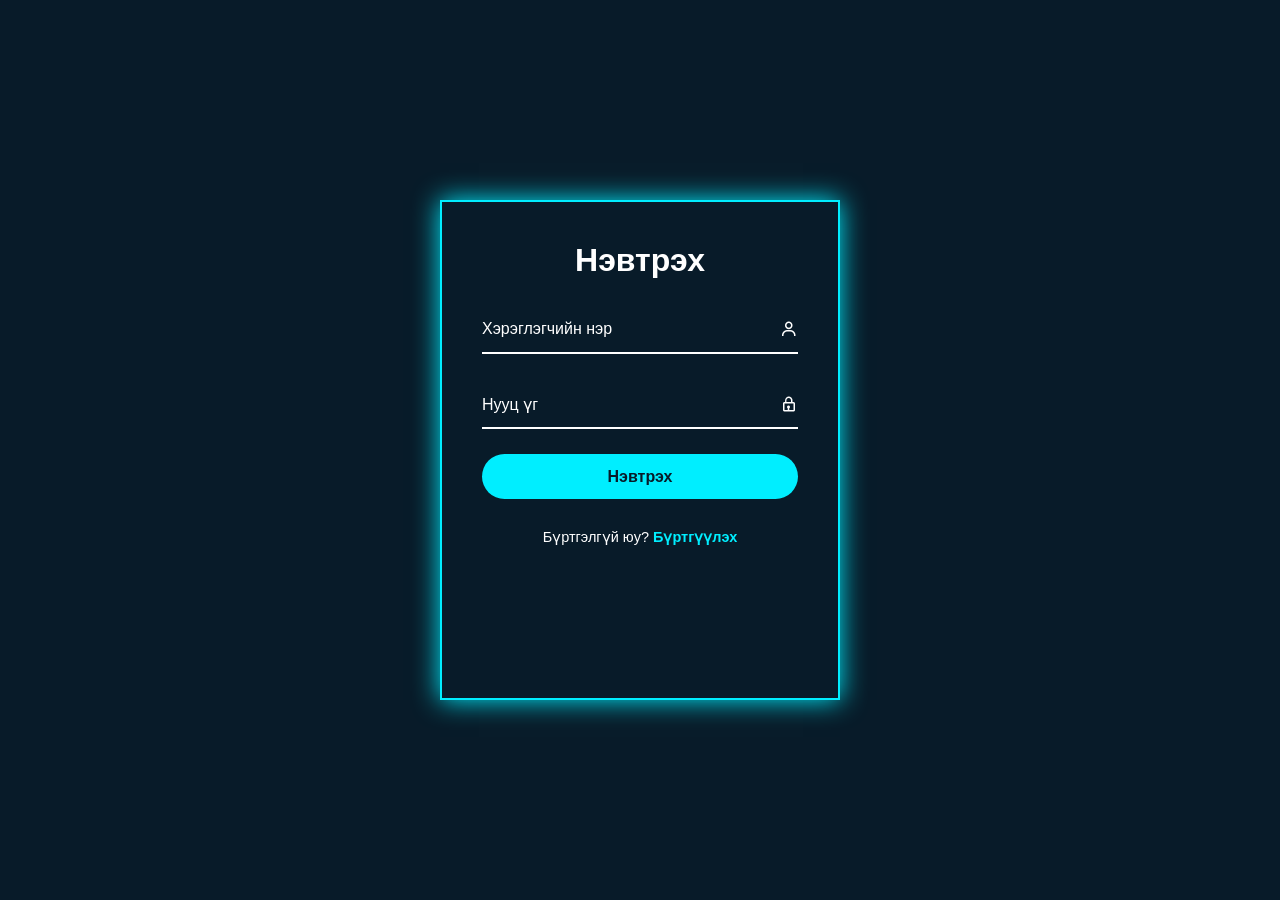
<file: index.html>
<!DOCTYPE html>
<html lang="mn">
<head>
    <meta charset="UTF-8">
    <meta name="viewport" content="width=device-width, initial-scale=1.0">
    <title>Нэвтрэх & Бүртгүүлэх</title>
    <link rel="stylesheet" href="login.css">
    <link href="https://unpkg.com/boxicons@2.1.4/css/boxicons.min.css" rel="stylesheet">
</head>
<body>

<div class="container">
    <div class="form-box Login">
    <h2 class="animation">Нэвтрэх</h2>
    <form>
        <div class="input-box animation">
            <input type="text" required>
            <label>Хэрэглэгчийн нэр</label>
            <i class='bx bx-user'></i>
        </div>

        <div class="input-box animation">
            <input type="password" required>
            <label>Нууц үг</label>
            <i class='bx bx-lock'></i>
        </div>

        <div class="input-box animation">
            <button class="btn" type="submit">Нэвтрэх</button>
        </div>

        <div class="regi-link animation">
            <p>Бүртгэлгүй юу? 
                <a href="#" class="SignUpLink">Бүртгүүлэх</a>
            </p>
        </div>
    </form>
</div>

<div class="form-box Register">
    <h2 class="animation">Бүртгүүлэх</h2>
    <form>
        <div class="input-box animation">
            <input type="text" required>
            <label>Хэрэглэгчийн нэр</label>
            <i class='bx bx-user'></i>
        </div>

        <div class="input-box animation">
            <input type="email" required>
            <label>И-мейл хаяг</label>
            <i class='bx bx-envelope'></i> 
        </div>

        <div class="input-box animation">
            <input type="password" required>
            <label>Нууц үг</label>
            <i class='bx bx-lock'></i>
        </div>

        <div class="input-box animation">
            <button class="btn" type="submit">Бүртгүүлэх</button>
        </div>

        <div class="regi-link animation">
            <p>Аль хэдийн бүртгэлтэй юу? 
                <a href="#" class="SignInLink">Нэвтрэх</a>
            </p>
        </div>
    </form>
</div>
</div>

<script src="login.js"></script>
</body>
</html>
</file>
<file: login.css>
* {
    margin: 0;
    padding: 0;
    box-sizing: border-box;
    font-family: 'Poppins', sans-serif;
}
body {
    display: flex;
    justify-content: center;
    align-items: center;
    min-height: 100vh;
    background: #081b29;
    overflow: hidden;
}
.container {
    position: relative;
    width: 400px;
    height: 500px;
    background: transparent;
    border: 2px solid #0ef;
    box-shadow: 0 0 25px #0ef;
    overflow: hidden;
    transition: .5s ease;
}
.container.active {
    height: 580px;
}
.form-box {
    position: absolute;
    top: 0;
    width: 100%;
    padding: 40px;
    transition: .5s ease;
}
.form-box.Login {
    left: 0;
}
.container.active .form-box.Login {
    left: -100%;
    transition-delay: 0s;
}
.form-box.Register {
    left: 100%;
}
.container.active .form-box.Register {
    left: 0;
    transition-delay: .2s;
}
h2 {
    font-size: 32px;
    color: #fff;
    text-align: center;
}
.input-box {
    position: relative;
    width: 100%;
    height: 50px;
    margin: 25px 0;
}
.input-box input {
    width: 100%;
    height: 100%;
    background: transparent;
    border: none;
    outline: none;
    border-bottom: 2px solid #fff;
    padding-right: 23px;
    font-size: 16px;
    color: #fff;
    transition: .5s;
}
.input-box input:focus,
.input-box input:valid {
    border-bottom: 2px solid #0ef;
}
.input-box label {
    position: absolute;
    top: 50%;
    left: 0;
    transform: translateY(-50%);
    font-size: 16px;
    color: #fff;
    pointer-events: none;
    transition: .5s;
}
.input-box input:focus~label,
.input-box input:valid~label {
    top: -5px;
    color: #0ef;
}
.input-box i {
    position: absolute;
    right: 0;
    top: 50%;
    transform: translateY(-50%);
    font-size: 18px;
    color: #fff;
}
.btn {
    position: relative;
    width: 100%;
    height: 45px;
    background: #0ef;
    border: none;
    outline: none;
    border-radius: 40px;
    cursor: pointer;
    font-size: 16px;
    color: #081b29;
    font-weight: 600;
}
.regi-link {
    font-size: 14.5px;
    color: #fff;
    text-align: center;
    margin: 20px 0 10px;
}
.regi-link p a {
    color: #0ef;
    text-decoration: none;
    font-weight: 600;
}
.regi-link p a:hover {
    text-decoration: underline;
}
@media (max-width: 480px) {
    .container {
        width: 90%;
        height: 480px;
        margin: 20px;
    }
    .container.active {
        height: 550px;
    }
    h2 {
        font-size: 26px;
    }
    .form-box {
        padding: 30px;
    }
}
</file>
